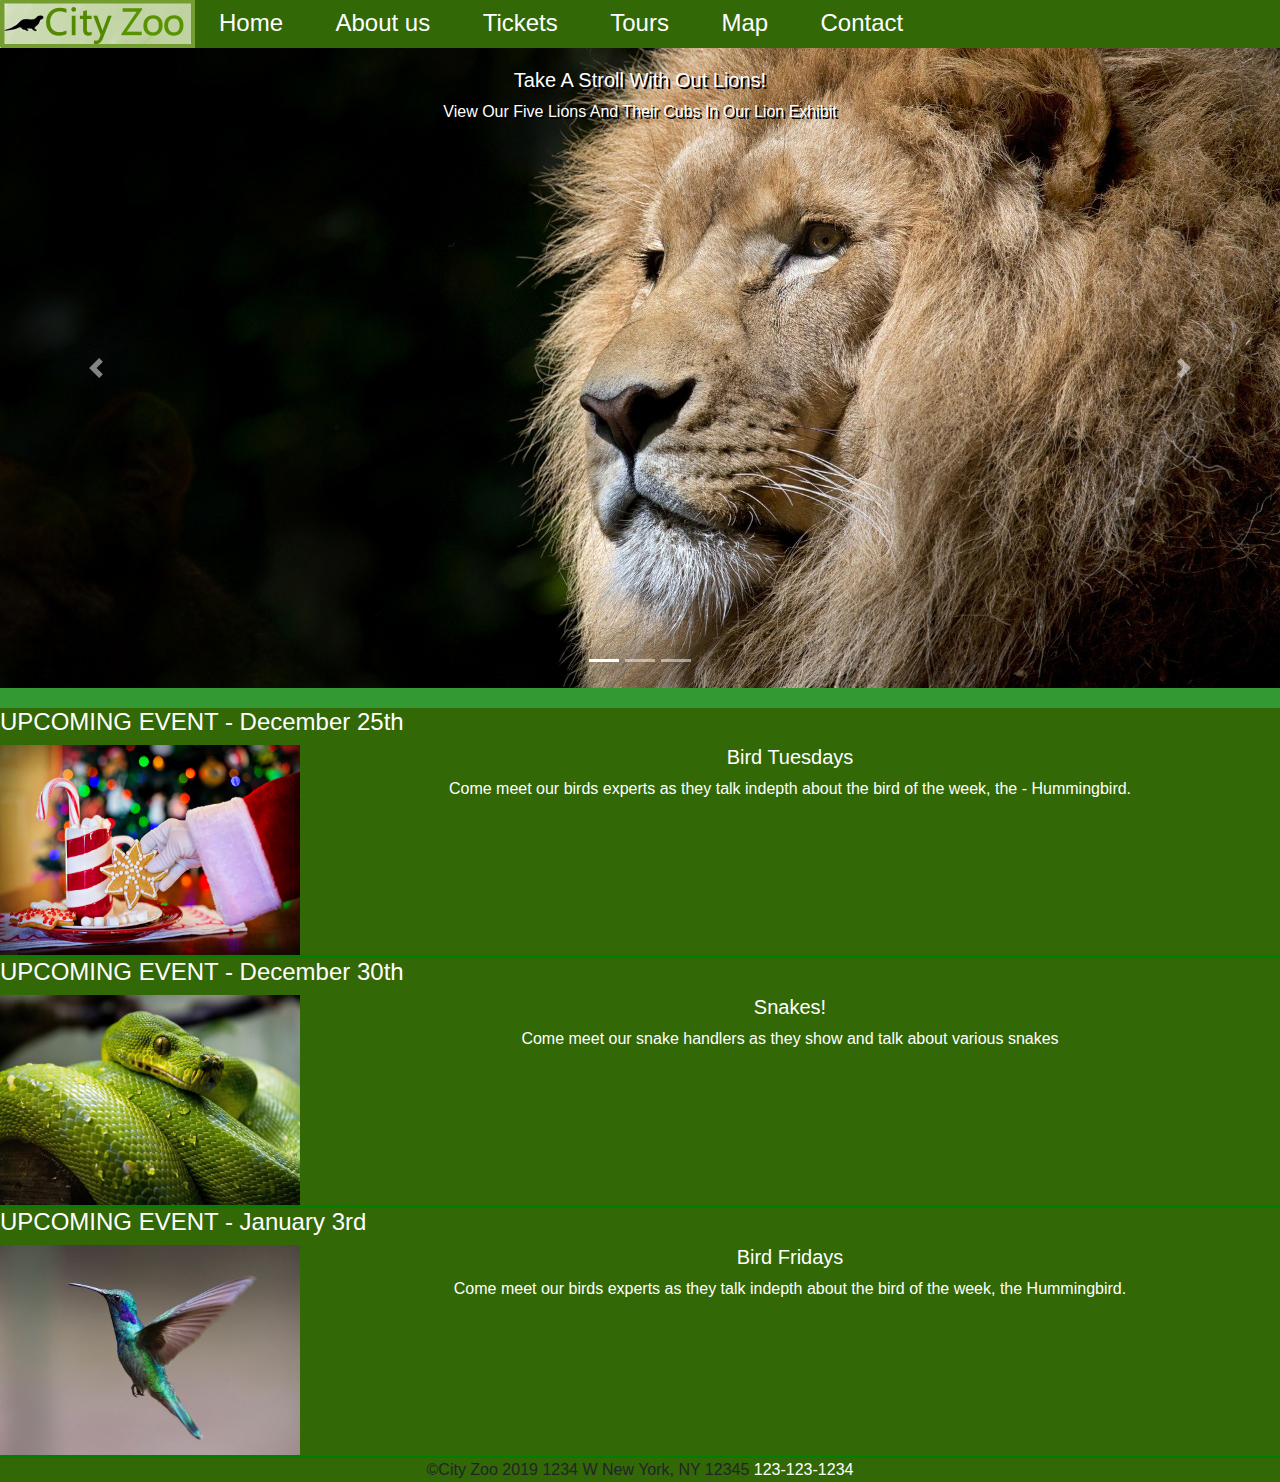
<file: Index.html>
﻿<!doctype html>
<html>
<head>
<meta charset="utf-8">
<title>City Zoo</title>
<link rel='icon' href='fav.ico' type='image/x-icon'/>
<link rel="stylesheet" href="testCSS.css">
<link rel="stylesheet" href="https://stackpath.bootstrapcdn.com/bootstrap/4.3.1/css/bootstrap.min.css" integrity="sha384-ggOyR0iXCbMQv3Xipma34MD+dH/1fQ784/j6cY/iJTQUOhcWr7x9JvoRxT2MZw1T" crossorigin="anonymous">
<meta name="viewport" content="width=device-width, initial-scale=1.0">

</head>

<body>
	
<nav>
<img src="logo3.PNG" id="logo">
  <ul>
      <li><a class="navButton" href="Index.html">Home</a></li>
      <li><a  class="navButton" href="aboutus.html">About us</a></li>
      <li><a  class="navButton" href="tickets.html">Tickets</a></li>
      <li><a  class="navButton" href="tour.html">Tours</a></li>
	  <li><a  class="navButton" href="map.html">Map</a></li>
      <li><a  class="navButton" href="contact.html">Contact</a></li>
  </ul>
</nav>
<main>
	
	
<div id="carouselExampleIndicators" class="carousel slide" data-ride="carousel">
  <ol class="carousel-indicators">
    <li data-target="#carouselExampleIndicators" data-slide-to="0" class="active"></li>
    <li data-target="#carouselExampleIndicators" data-slide-to="1"></li>
    <li data-target="#carouselExampleIndicators" data-slide-to="2"></li>
  </ol>
  <div class="carousel-inner">
    <div class="carousel-item active">
      <img src="lion.jpg" class="d-block w-100" alt="Lion Exhibit">
      <div class="carousel-caption d-none d-md-block">
         <h5>Take a stroll with out Lions!</h5>
         <p>View our five lions and their cubs in our Lion exhibit</p>
      </div>
    </div>
    <div class="carousel-item">
      <img src="tiger.jpg" class="d-block w-100" alt="Tiger Exhibit">
      <div class="carousel-caption d-none d-md-block">
        <h5>New Tiger exhibit</h5>
        <p>Visit our new friends at the Tiger exhibit</p>
       </div>
    </div>
    <div class="carousel-item">
      <img src="aquarium.jpg" class="d-block w-100" alt="Shark Exhibit">
      <div class="carousel-caption d-none d-md-block">
         <h5>In the shark tank</h5>
          <p>Come visit our world renowned Shark exhibit today!</p>
      </div>
    </div>
  </div>
  <a class="carousel-control-prev" href="#carouselExampleIndicators" role="button" data-slide="prev">
    <span class="carousel-control-prev-icon" aria-hidden="true"></span>
    <span class="sr-only">Previous</span>
  </a>
  <a class="carousel-control-next" href="#carouselExampleIndicators" role="button" data-slide="next">
    <span class="carousel-control-next-icon" aria-hidden="true"></span>
    <span class="sr-only">Next</span>
  </a>
</div>	  

<div id="wrap">
	<div class="left">
	<h4>UPCOMING EVENT - December 25th</h4>
	<img src="santa.jpg" id="wrappic" height="85%" width="100%" alt="Santa">
	<h5 align="center">Bird Tuesdays</h5>
	<p align="center">Come meet our birds experts as they talk indepth about the bird of the week, the - <bold>Hummingbird</bold>.</p>
	</div>

    <div class="right2">
	<h4> UPCOMING EVENT - December 30th</h4>
	<img src="snake.jpg" id="wrappic" height="85%" width="100%" alt="Snakes">
	<h5 align="center">Snakes!</h5>
	<p align="center">Come meet our snake handlers as they show and talk about various snakes</p>


	</div>
	
	<div class="right">
	<h4> UPCOMING EVENT - January 3rd</h4>
	<img src="hummingbird.jpg" id="wrappic" height="85%" width="100%" alt="Hummingbird">
	<h5 align="center">Bird Fridays</h5>
	<p align="center">Come meet our birds experts as they talk indepth about the bird of the week, the <bold>Hummingbird</bold>.</p>


	</div>
	



</div>
	
	
	
	
<script src="https://code.jquery.com/jquery-3.3.1.slim.min.js" integrity="sha384-q8i/X+965DzO0rT7abK41JStQIAqVgRVzpbzo5smXKp4YfRvH+8abtTE1Pi6jizo" crossorigin="anonymous"></script>
    <script src="https://cdnjs.cloudflare.com/ajax/libs/popper.js/1.14.7/umd/popper.min.js" integrity="sha384-UO2eT0CpHqdSJQ6hJty5KVphtPhzWj9WO1clHTMGa3JDZwrnQq4sF86dIHNDz0W1" crossorigin="anonymous"></script>
    <script src="https://stackpath.bootstrapcdn.com/bootstrap/4.3.1/js/bootstrap.min.js" integrity="sha384-JjSmVgyd0p3pXB1rRibZUAYoIIy6OrQ6VrjIEaFf/nJGzIxFDsf4x0xIM+B07jRM" crossorigin="anonymous"></script>
	
</main>
	
<footer>
<bold>©City Zoo 2019</bold>
1234 W New York, NY 12345
<a href="tel:123-123-1234">123-123-1234</a>
</footer>
	
	
</body>
</html>
</file>
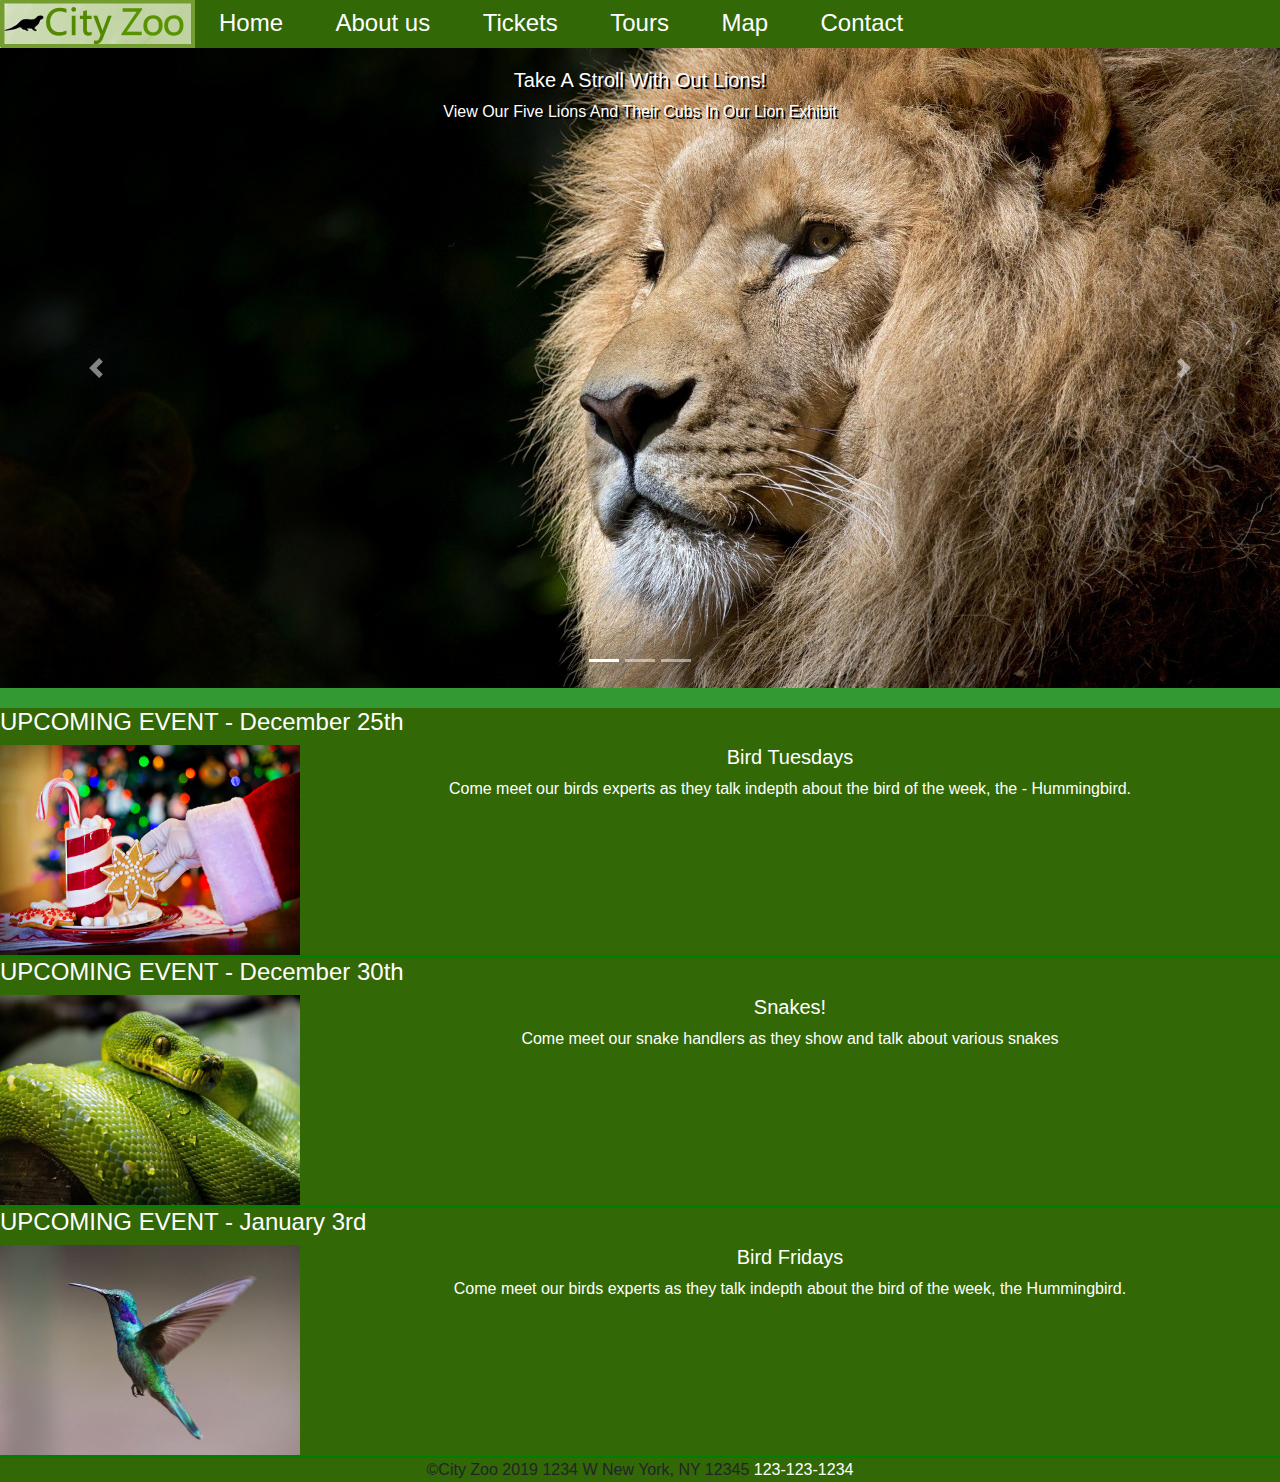
<file: index.html>
﻿<!doctype html>
<html>
<head>
<meta charset="utf-8">
<title>City Zoo</title>
<link rel='icon' href='fav.ico' type='image/x-icon'/>
<link rel="stylesheet" href="testCSS.css">
<link rel="stylesheet" href="https://stackpath.bootstrapcdn.com/bootstrap/4.3.1/css/bootstrap.min.css" integrity="sha384-ggOyR0iXCbMQv3Xipma34MD+dH/1fQ784/j6cY/iJTQUOhcWr7x9JvoRxT2MZw1T" crossorigin="anonymous">
<meta name="viewport" content="width=device-width, initial-scale=1.0">

</head>

<body>
	
<nav>
<img src="logo3.PNG" id="logo">
  <ul>
      <li><a class="navButton" href="index.html">Home</a></li>
      <li><a  class="navButton" href="aboutus.html">About us</a></li>
      <li><a  class="navButton" href="tickets.html">Tickets</a></li>
      <li><a  class="navButton" href="tour.html">Tours</a></li>
	  <li><a  class="navButton" href="map.html">Map</a></li>
      <li><a  class="navButton" href="contact.html">Contact</a></li>
  </ul>
</nav>
<main>
	
	
<div id="carouselExampleIndicators" class="carousel slide" data-ride="carousel">
  <ol class="carousel-indicators">
    <li data-target="#carouselExampleIndicators" data-slide-to="0" class="active"></li>
    <li data-target="#carouselExampleIndicators" data-slide-to="1"></li>
    <li data-target="#carouselExampleIndicators" data-slide-to="2"></li>
  </ol>
  <div class="carousel-inner">
    <div class="carousel-item active">
      <img src="lion.jpg" class="d-block w-100" alt="Lion Exhibit">
      <div class="carousel-caption d-none d-md-block">
         <h5>Take a stroll with out Lions!</h5>
         <p>View our five lions and their cubs in our Lion exhibit</p>
      </div>
    </div>
    <div class="carousel-item">
      <img src="tiger.jpg" class="d-block w-100" alt="Tiger Exhibit">
      <div class="carousel-caption d-none d-md-block">
        <h5>New Tiger exhibit</h5>
        <p>Visit our new friends at the Tiger exhibit</p>
       </div>
    </div>
    <div class="carousel-item">
      <img src="aquarium.jpg" class="d-block w-100" alt="Shark Exhibit">
      <div class="carousel-caption d-none d-md-block">
         <h5>In the shark tank</h5>
          <p>Come visit our world renowned Shark exhibit today!</p>
      </div>
    </div>
  </div>
  <a class="carousel-control-prev" href="#carouselExampleIndicators" role="button" data-slide="prev">
    <span class="carousel-control-prev-icon" aria-hidden="true"></span>
    <span class="sr-only">Previous</span>
  </a>
  <a class="carousel-control-next" href="#carouselExampleIndicators" role="button" data-slide="next">
    <span class="carousel-control-next-icon" aria-hidden="true"></span>
    <span class="sr-only">Next</span>
  </a>
</div>	  

<div id="wrap">
	<div class="left">
	<h4>UPCOMING EVENT - December 25th</h4>
	<img src="santa.jpg" id="wrappic" height="85%" width="100%" alt="Santa">
	<h5 align="center">Bird Tuesdays</h5>
	<p align="center">Come meet our birds experts as they talk indepth about the bird of the week, the - <bold>Hummingbird</bold>.</p>
	</div>

    <div class="right2">
	<h4> UPCOMING EVENT - December 30th</h4>
	<img src="snake.jpg" id="wrappic" height="85%" width="100%" alt="Snakes">
	<h5 align="center">Snakes!</h5>
	<p align="center">Come meet our snake handlers as they show and talk about various snakes</p>


	</div>
	
	<div class="right">
	<h4> UPCOMING EVENT - January 3rd</h4>
	<img src="hummingbird.jpg" id="wrappic" height="85%" width="100%" alt="Hummingbird">
	<h5 align="center">Bird Fridays</h5>
	<p align="center">Come meet our birds experts as they talk indepth about the bird of the week, the <bold>Hummingbird</bold>.</p>


	</div>
	



</div>
	
	
	
	
<script src="https://code.jquery.com/jquery-3.3.1.slim.min.js" integrity="sha384-q8i/X+965DzO0rT7abK41JStQIAqVgRVzpbzo5smXKp4YfRvH+8abtTE1Pi6jizo" crossorigin="anonymous"></script>
    <script src="https://cdnjs.cloudflare.com/ajax/libs/popper.js/1.14.7/umd/popper.min.js" integrity="sha384-UO2eT0CpHqdSJQ6hJty5KVphtPhzWj9WO1clHTMGa3JDZwrnQq4sF86dIHNDz0W1" crossorigin="anonymous"></script>
    <script src="https://stackpath.bootstrapcdn.com/bootstrap/4.3.1/js/bootstrap.min.js" integrity="sha384-JjSmVgyd0p3pXB1rRibZUAYoIIy6OrQ6VrjIEaFf/nJGzIxFDsf4x0xIM+B07jRM" crossorigin="anonymous"></script>
	
</main>
	
<footer>
<bold>©City Zoo 2019</bold>
1234 W New York, NY 12345
<a href="tel:123-123-1234">123-123-1234</a>
</footer>
	
	
</body>
</html>
</file>
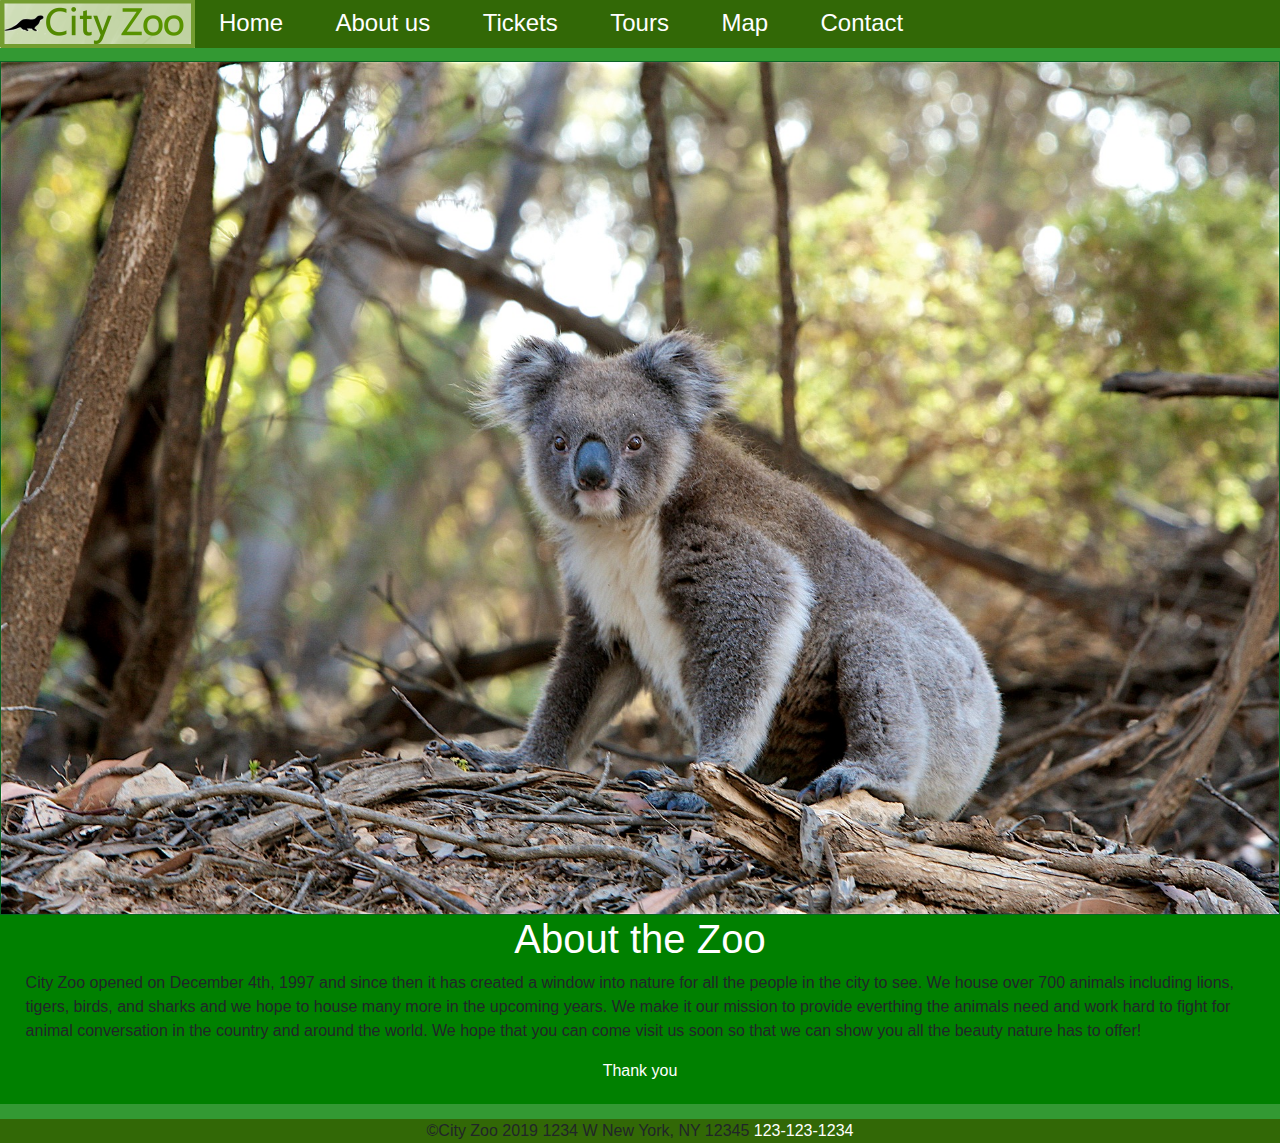
<file: aboutus.html>
﻿<!DOCTYPE html PUBLIC "-//W3C//DTD XHTML 1.0 Transitional//EN" "http://www.w3.org/TR/xhtml1/DTD/xhtml1-transitional.dtd">
<html xmlns="http://www.w3.org/1999/xhtml">

<head>
<title>About us-City Zoo</title>

<link rel='icon' href='fav.ico' type='image/x-icon'/>
<link rel="stylesheet" type="text/css" href="testCSS.css"/>
<link rel="stylesheet" href="https://stackpath.bootstrapcdn.com/bootstrap/4.3.1/css/bootstrap.min.css" integrity="sha384-ggOyR0iXCbMQv3Xipma34MD+dH/1fQ784/j6cY/iJTQUOhcWr7x9JvoRxT2MZw1T" crossorigin="anonymous"/>
<meta content="text/html; charset=utf-8" http-equiv="Content-Type" />
<title>Untitled 1</title>
</head>
<body>
<nav>
<img src="logo3.PNG" id="logo" alt="City Zoo Logo"/>
  <ul>
      <li><a class="navButton" href="index.html">Home</a></li>
      <li><a  class="navButton" href="aboutus.html">About us</a></li>
      <li><a  class="navButton" href="tickets.html">Tickets</a></li>
      <li><a  class="navButton" href="tour.html">Tours</a></li>
	  <li><a  class="navButton" href="map.html">Map</a></li>
      <li><a  class="navButton" href="contact.html">Contact</a></li>
  </ul>
</nav>
<main>
	<img src="Koala.jpg" alt="Koala" id="aboutpic" height="844" width="1500">	
	<div id="Abouttext">
	<h1 id="AU" align="center">About the Zoo</h1>
	<p> City Zoo opened on December 4th, 1997 and since then it has created a window into nature for all the people in the city to see. We house over 700 animals including lions, tigers, birds, and sharks and we hope to house many more in the upcoming years.
	We make it our mission to provide everthing the animals need and work hard to fight for animal conversation in the country and around the world. We hope that you can come visit us soon so that we can show you all the beauty nature has to offer!
	</p>
	<p align="center" id="TY">Thank you</p>
	</div>
	

</main>
<footer id="AboutusF">
<bold>©City Zoo 2019</bold>
1234 W New York, NY 12345
<a href="tel:123-123-1234">123-123-1234</a>
</footer>
</body>

</html>
</file>
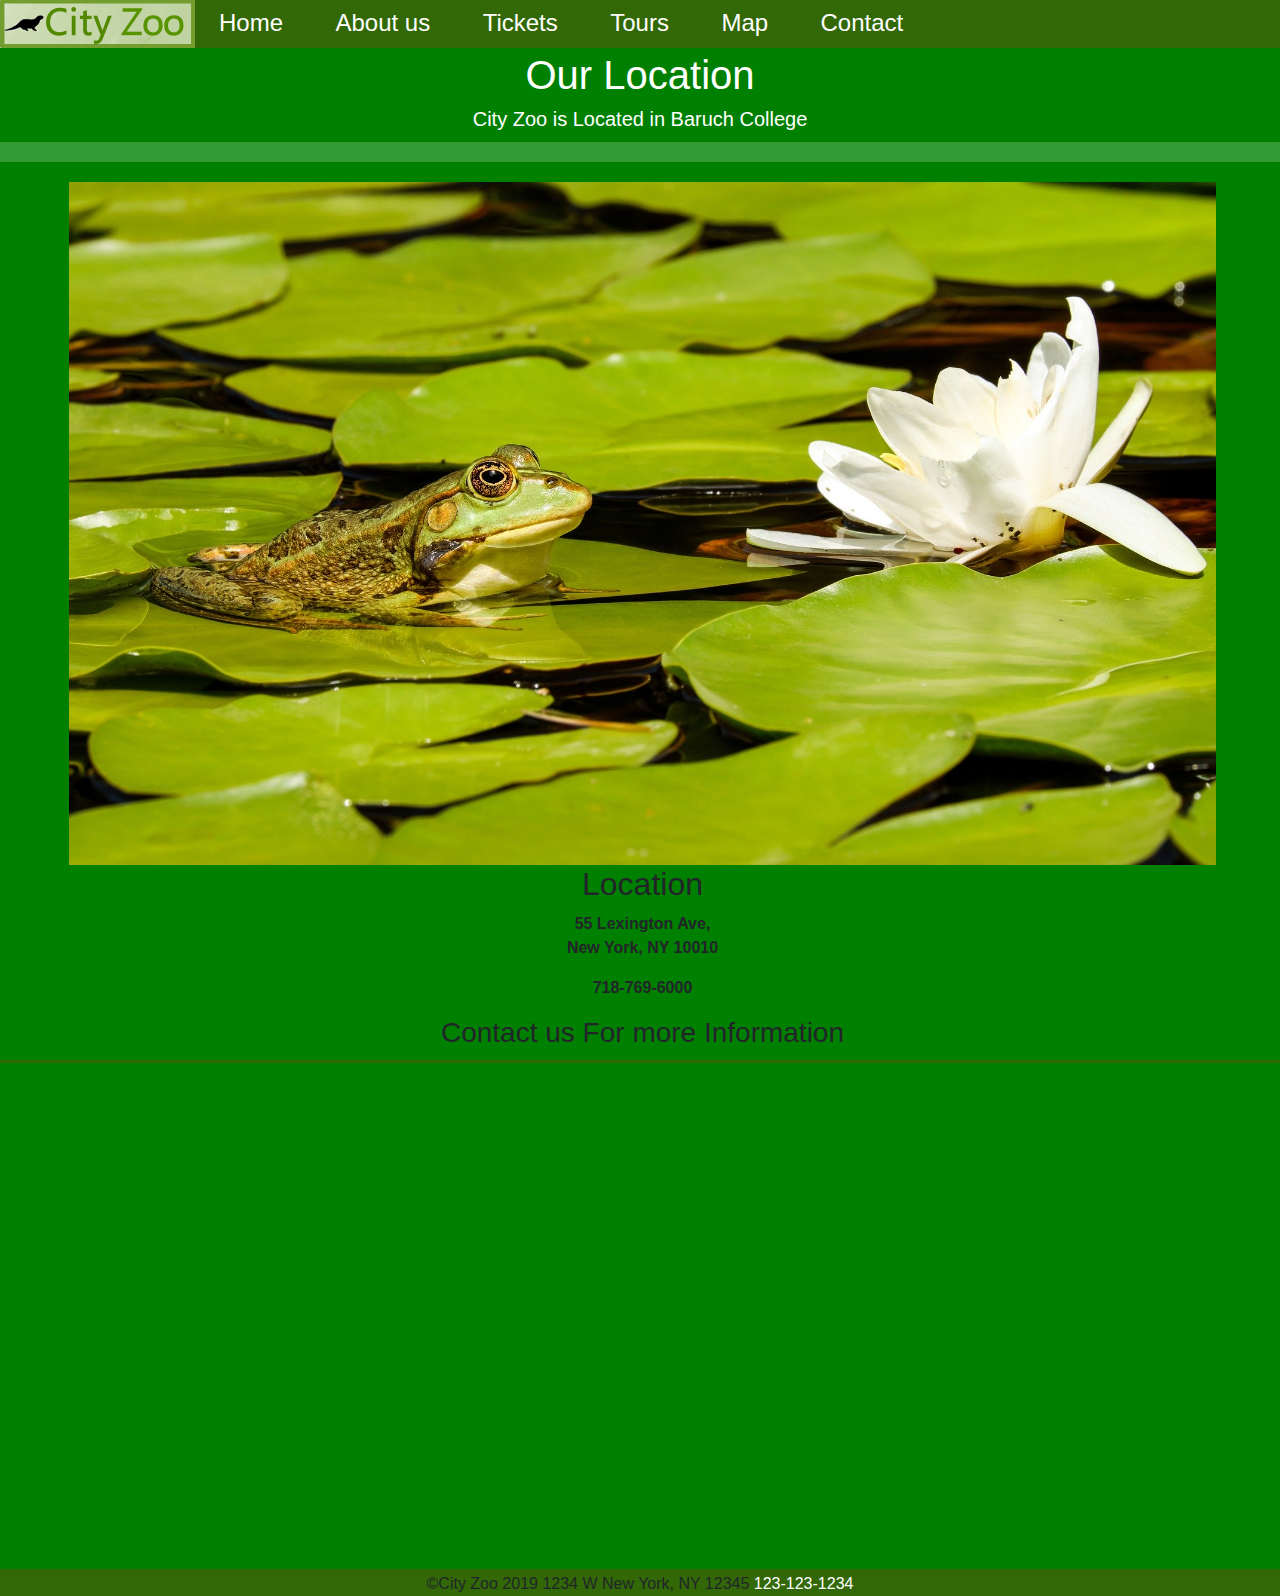
<file: map.html>
﻿<!doctype html>
<html>
<head>
<meta charset="utf-8">
<title>Map-City Zoo</title>
<link rel='icon' href='fav.ico' type='image/x-icon'/>

<link rel="stylesheet" href="testCSS.css">
<link rel="stylesheet" href="https://stackpath.bootstrapcdn.com/bootstrap/4.3.1/css/bootstrap.min.css" integrity="sha384-ggOyR0iXCbMQv3Xipma34MD+dH/1fQ784/j6cY/iJTQUOhcWr7x9JvoRxT2MZw1T" crossorigin="anonymous">
<meta name="viewport" content="width=device-width, initial-scale=1.0">

</head>

<body>
	
<nav>
<img src="logo3.PNG" id="logo">
  <ul>
      <li><a class="navButton" href="index.html">Home</a></li>
      <li><a  class="navButton" href="aboutus.html">About us</a></li>
      <li><a  class="navButton" href="tickets.html">Tickets</a></li>
      <li><a  class="navButton" href="tour.html">Tours</a></li>
	  <li><a  class="navButton" href="map.html">Map</a></li>
      <li><a  class="navButton" href="contact.html">Contact</a></li>
  </ul>
</nav>
<main>
<div id="tickettop">
<h1>Our Location</h1>
<h5 align="center">City Zoo is Located in Baruch College</h5>
</div>

<div id="wrapmap">
<div id="mapleft">
<img src="frog.jpg" alt="frog" height="auto" width="90%" id="mappic">
<h2>Location</h2>
<p><strong>55 Lexington Ave, </strong><br /><strong>New York, NY 10010</strong><br />
	<p><strong>718-769-6000</strong></p>
<h3>Contact us For more Information</h3>
</div>
<div id="mapright">
<div class="mapouter"><iframe src="https://www.google.com/maps/embed?pb=!1m18!1m12!1m3!1d3022.979014788392!2d-73.98534538459415!3d40.74048727932881!2m3!1f0!2f0!3f0!3m2!1i1024!2i768!4f13.1!3m3!1m2!1s0x89c259a7550271dd%3A0xec88233d3a5d270f!2sBaruch%20College!5e0!3m2!1sen!2sus!4v1575858565544!5m2!1sen!2sus" width="100%" height="450" frameborder="0" style="border:0;" allowfullscreen=""></iframe></div>



</main>
	
<footer>
<bold>©City Zoo 2019</bold>
1234 W New York, NY 12345
<a href="tel:123-123-1234">123-123-1234</a>
</footer>
	
	
</body>
</html>
</file>
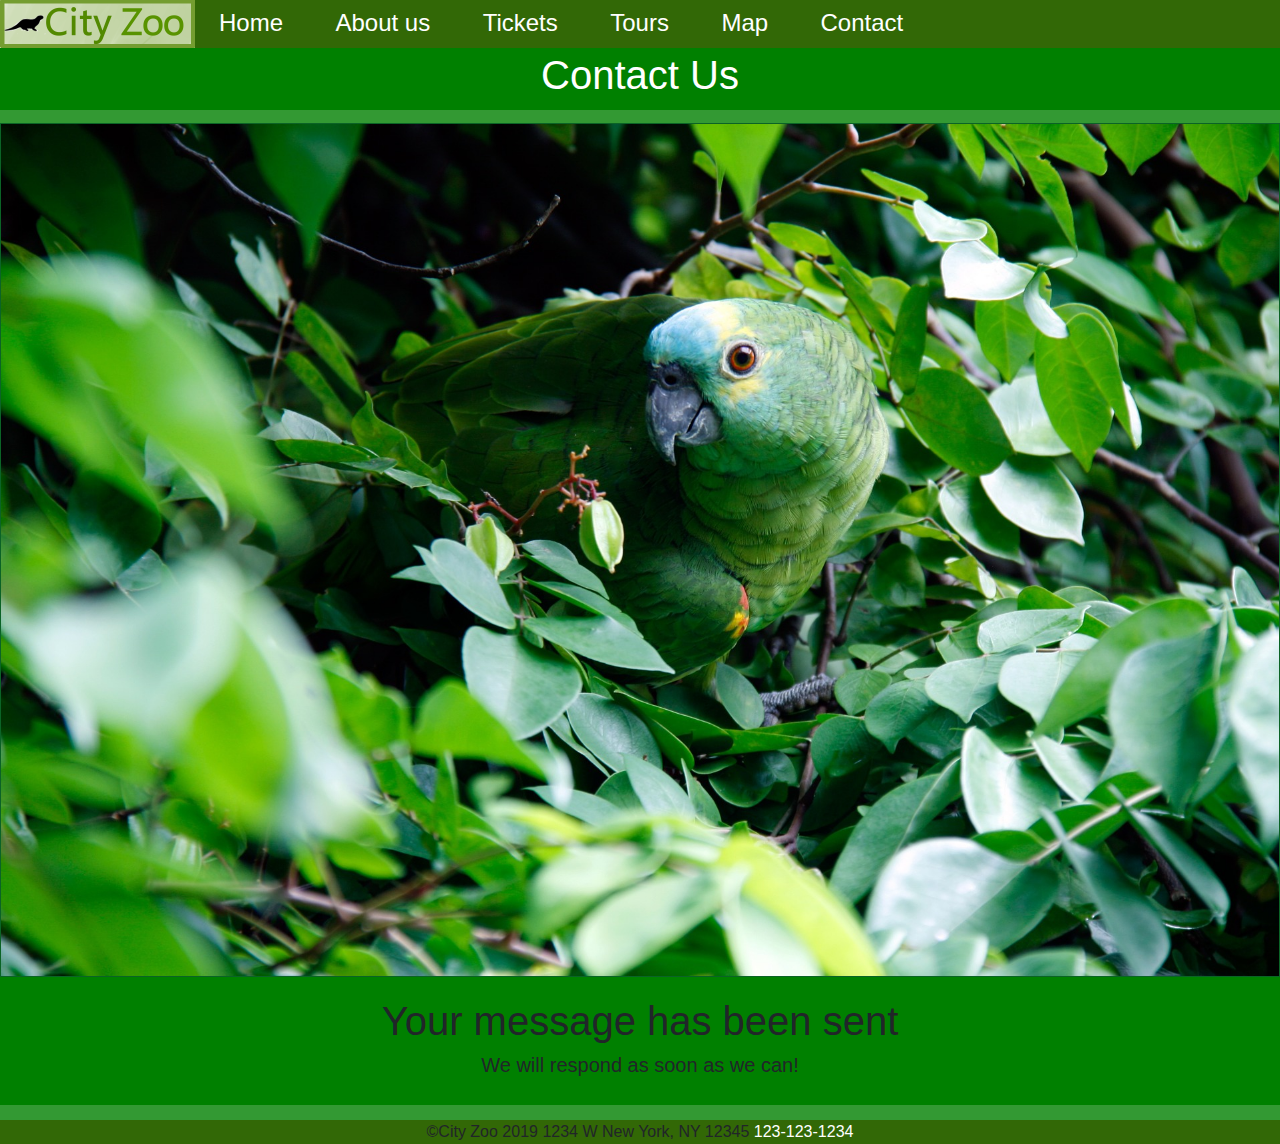
<file: thanks.html>
﻿<!DOCTYPE html PUBLIC "-//W3C//DTD XHTML 1.0 Transitional//EN" "http://www.w3.org/TR/xhtml1/DTD/xhtml1-transitional.dtd">
<html xmlns="http://www.w3.org/1999/xhtml">

<head>
<meta charset="utf-8">
<title>Thanks You-City Zoo</title>
<link rel='icon' href='fav.ico' type='image/x-icon'/>

<link rel="stylesheet" href="testCSS.css">
<link rel="stylesheet" href="https://stackpath.bootstrapcdn.com/bootstrap/4.3.1/css/bootstrap.min.css" integrity="sha384-ggOyR0iXCbMQv3Xipma34MD+dH/1fQ784/j6cY/iJTQUOhcWr7x9JvoRxT2MZw1T" crossorigin="anonymous">
<meta name="viewport" content="width=device-width, initial-scale=1.0">
</head>

<body>
<nav>
<img src="logo3.PNG" id="logo">
  <ul>
      <li><a class="navButton" href="index.html">Home</a></li>
      <li><a  class="navButton" href="aboutus.html">About us</a></li>
      <li><a  class="navButton" href="tickets.html">Tickets</a></li>
      <li><a  class="navButton" href="tour.html">Tours</a></li>
	  <li><a  class="navButton" href="map.html">Map</a></li>
      <li><a  class="navButton" href="contact.html">Contact</a></li>
  </ul>
</nav>
<main>
<div id="tickettop">
<h1> Contact Us</h1>
</div>
<img src="thankspicture.jpg" alt="Koala" id="aboutpic" height="844" width="1200">	
<div id="thankyou">
<h1>Your message has been sent</h1>
<h5 align="center">We will respond as soon as we can! </h5>
</div>

</main>
<footer id="AboutusF">
<bold>©City Zoo 2019</bold>
1234 W New York, NY 12345
<a href="tel:123-123-1234">123-123-1234</a>
</footer>

</body>

</html>
</file>
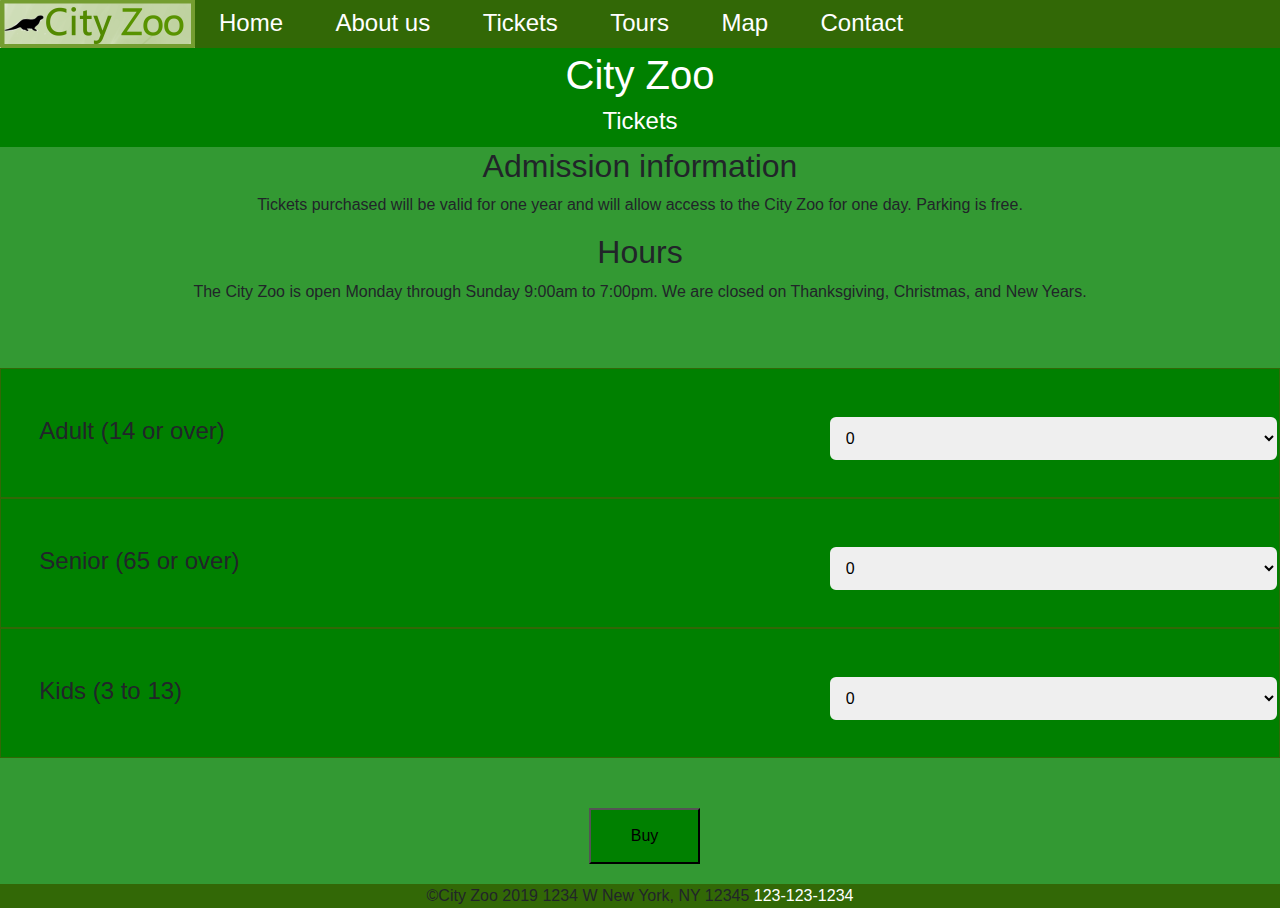
<file: tickets.html>
﻿<!DOCTYPE html PUBLIC "-//W3C//DTD XHTML 1.0 Transitional//EN" "http://www.w3.org/TR/xhtml1/DTD/xhtml1-transitional.dtd">
<html xmlns="http://www.w3.org/1999/xhtml">

<head>
<title>Tickets-City Zoo</title>

<link rel='icon' href='fav.ico' type='image/x-icon'/>

<link rel="stylesheet" type="text/css" href="testCSS.css"/>
<meta name="viewport" content="width=device-width, initial-scale=1.0"/>
<link rel="stylesheet" href="https://stackpath.bootstrapcdn.com/bootstrap/4.3.1/css/bootstrap.min.css" integrity="sha384-ggOyR0iXCbMQv3Xipma34MD+dH/1fQ784/j6cY/iJTQUOhcWr7x9JvoRxT2MZw1T" crossorigin="anonymous"/>
<meta content="text/html; charset=utf-8" http-equiv="Content-Type" />
<title>Tickets</title>
</head>

<body>
<nav>
<img src="logo3.PNG" id="logo" alt="City Zoo Logo"/>
  <ul>
      <li><a class="navButton" href="index.html">Home</a></li>
      <li><a  class="navButton" href="aboutus.html">About us</a></li>
      <li><a  class="navButton" href="tickets.html">Tickets</a></li>
      <li><a  class="navButton" href="tour.html">Tours</a></li>
	  <li><a  class="navButton" href="map.html">Map</a></li>
      <li><a  class="navButton" href="contact.html">Contact</a></li>
  </ul>
</nav>
<main>
<div id="tickettop">
    <h1 align="center">City Zoo</h1>
    <h4 align="center">Tickets</h4>
</div>

<div id="ticket-body">
     <h2 align="center">Admission information</h2>
     <p align="center">Tickets purchased will be valid for one year and will allow access to the City Zoo for one day. Parking is free.</p>
     <h2 align="center">Hours</h2>
     <p align="center">The City Zoo is open Monday through Sunday 9:00am to 7:00pm. We are closed on Thanksgiving, Christmas, and New Years.</p>
</div>


   <div id="tickets">
     <div id="containgeneral">
          <div class="left1">
             <br><br><h4>Adult (14 or over)</h4>
          </div>
          <div class="right1">
            <br><select name="D1">
                <option value="1">0</option>
                <option value="1">1</option>
                <option value="2">2</option>
                <option value="3">3</option>
                <option value="4">4</option>
            </select>
          </div>
      </div>
      <div id="containgeneral">
         <div class="left1">
            <br><br><h4>Senior (65 or over)</h4>
         </div>
         <div class="right1">
            <br><select>
               <option value="1">0</option>
               <option value="1">1</option>
               <option value="2">2</option>
               <option value="3">3</option>
               <option value="4">4</option>
            </select>
         </div>
       </div>
       <div id="containgeneral">
          <div class="left1">
              <br><br><h4>Kids (3 to 13)</h4>
          </div>
          <div class="right1">
             <br><select>
                  <option value="1">0</option>
                  <option value="1">1</option>
                  <option value="2">2</option>
                  <option value="3">3</option>
                  <option value="4">4</option>
              </select>
          </div>
           
       </div>
      
   </div>
 

<div id="buttondiv">
  <button type="button">Buy</button>
 </div>
</main>
<footer>
<bold>©City Zoo 2019</bold>
1234 W New York, NY 12345
<a href="tel:123-123-1234">123-123-1234</a>
</footer>
	

</body>


</html>
</file>
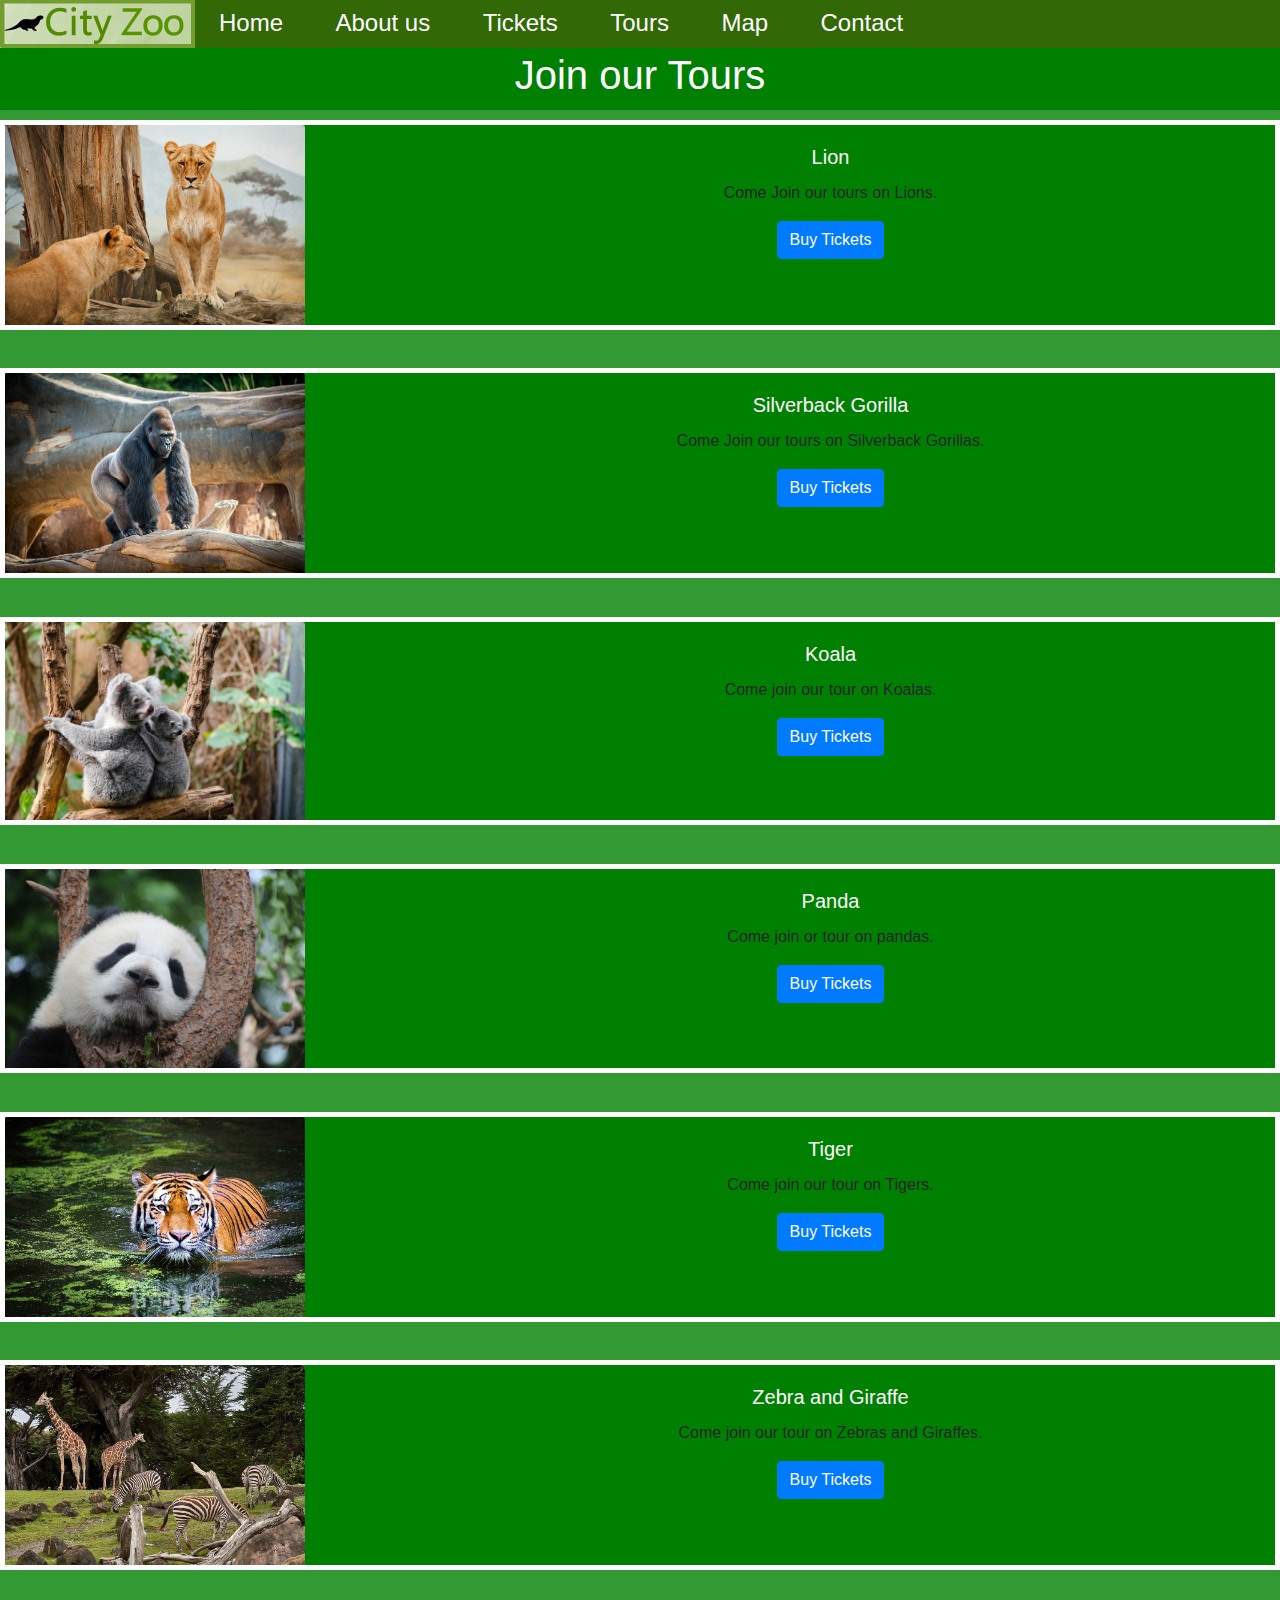
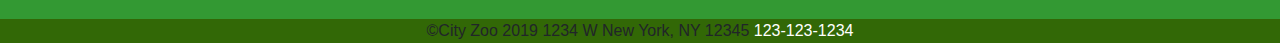
<file: tour.html>
﻿<!doctype html>
<html>
<head>
<meta charset="utf-8">
<title>City Zoo-Tours</title>
<link rel='icon' href='fav.ico' type='image/x-icon'/>
<link rel="stylesheet" href="testCSS.css">
<link rel="stylesheet" href="https://stackpath.bootstrapcdn.com/bootstrap/4.3.1/css/bootstrap.min.css" integrity="sha384-ggOyR0iXCbMQv3Xipma34MD+dH/1fQ784/j6cY/iJTQUOhcWr7x9JvoRxT2MZw1T" crossorigin="anonymous">
<meta name="viewport" content="width=device-width, initial-scale=1.0">

</head>

<body>
	
<nav>
<img src="logo3.PNG" id="logo">
  <ul>
      <li><a class="navButton" href="index.html">Home</a></li>
      <li><a  class="navButton" href="aboutus.html">About us</a></li>
      <li><a  class="navButton" href="tickets.html">Tickets</a></li>
      <li><a  class="navButton" href="tour.html">Tours</a></li>
	  <li><a  class="navButton" href="map.html">Map</a></li>
      <li><a  class="navButton" href="contact.html">Contact</a></li>
  </ul>
</nav>
	
<main>
<div id="tickettop">
	<h1>Join our Tours</h1>
</div>
<div id="allcards">
<div class="card1" >
  <img src="lions.jpg" class="card-img-top" alt="Lions">
  <div class="card-body">
    <h5 class="card-title">Lion</h5>
    <p class="card-text">Come Join our tours on Lions.</p>
    <a href="tickets.html" class="btn btn-primary">Buy Tickets</a>
  </div>
</div>
	
<div class="card1" >
  <img src="Western-Lowland-Gorilla-0088-8441-1080x720.jpg" class="card-img-top" alt="Gorillas">
  <div class="card-body">
    <h5 class="card-title">Silverback Gorilla</h5>
    <p class="card-text">Come Join our tours on Silverback Gorillas.</p>
    <a href="tickets.html" class="btn btn-primary">Buy Tickets</a>
  </div>
</div>
	
<div class="card1" >
  <img src="koala2.jpg" class="card-img-top" alt="Koalas">
  <div class="card-body">
    <h5 class="card-title">Koala</h5>
    <p class="card-text">Come join our tour on Koalas.</p>
    <a href="tickets.html" class="btn btn-primary">Buy Tickets</a>
  </div>
</div>

<div class="card1">
  <img src="panda.jpg" class="card-img-top" alt="panda">
  <div class="card-body">
    <h5 class="card-title">Panda</h5>
    <p class="card-text">Come join or tour on pandas.</p>
    <a href="tickets.html" class="btn btn-primary">Buy Tickets</a>
  </div>
</div>
	
<div class="card1">
  <img src="tiger.jpg" class="card-img-top" alt="tiger">
  <div class="card-body">
    <h5 class="card-title">Tiger</h5>
    <p class="card-text">Come join our tour on Tigers.</p>
    <a href="tickets.html" class="btn btn-primary">Buy Tickets</a>
  </div>
</div>
	
<div class="card1">
  <img src="photo-1534567153574-2b12153a87f0.jfif" class="card-img-top" alt="Zebra and Giraffe">
  <div class="card-body">
    <h5 class="card-title">Zebra and Giraffe</h5>
    <p class="card-text">Come join our tour on Zebras and Giraffes.</p>
    <a href="tickets.html" class="btn btn-primary">Buy Tickets</a>
  </div>
</div>
</div>
</main>
	
<footer class="footer">
<bold>©City Zoo 2019</bold>
1234 W New York, NY 12345
<a href="tel:123-123-1234">123-123-1234</a>
</footer>
	
	
</body>
</html>
</file>
<file: testCSS.css>
@charset "utf-8";
/* CSS Document */

.navButton{color:#FFFFFF; font-size: 1.5em ;margin-left: 1em;margin-right: 1em; text-decoration: none; margin-top:10px}

body{background-color:#339933 !important; margin:0;}

h1{text-align: center;}
/* Nav */
nav {background-color:#326806 ; height:48px;margin:0px;display: inline-block;width:100%; line-height:1.9 !important; font-size:16px; font-family:Arial, Helvetica, sans-serif; }	
nav ul{
	list-style-type:none;padding-left:0
}
nav li{display:inline-block}

nav li a:hover{
	color:lime; text-decoration:none
}

#logo{ float:left; }

/* Home Page */
.carousel-inner img {
	height:40rem;
	
	object-fit:cover;
}
.carousel-caption {
	top:0;
	bottom:auto;
	text-transform:capitalize!important;
	text-shadow:2px 2px 0 black;
}

#wrap {
	width:100%; padding-top:20px; padding-bottom:20px; height:300px; color:white;
}

.left{
	width:30%;
	background-color:#326806;
	min-width:450px;
	height:250px;
	float:left;
	margin-left:35px;
}
.right{
	width:30%;
	min-width:450px;
	background-color:#326806;
	height:250px;
	float:left;
	margin-right:10px}
	
.right2 {
	width:30%;
	min-width:450px;
	background-color:#326806;
	height:250px;
	float:left;
	margin-left:3%;
	margin-right:3%;

}

#eventhead{
	text-decoration:underline}
#wrappic{
max-width:300px; float:left;}

	
/* Footer */	

footer{background-color:#326806; text-align:center; width:100%; margin-bottom:0;margin-top:5%}

footer a {
	color:white
}


/* Tickets */	

#tickettop {padding-top:3px; padding-bottom:3px;color:white;background-color:green}



#tickets{width:40%; height:400px; margin-left:auto;margin-right:auto; margin-top:5%;}
select{
	padding-left:25px}
	
.right1{float:right; width:40%; padding-top:22px;padding-left:60px}


.left1{float:left; width:40%;padding-left:3%}
	
#containgeneral{width:100%;height:130px;border:thin #326806 solid; background-color:green}	

button{
	padding: 14px 40px; background-color:green;display:block;}
#buttondiv{
	margin-top:40px; margin-left:46%; margin-bottom:20px
}

/* About us */	

#aboutpic {margin-left:auto; margin-right: auto; display: block; margin-top: 1%;border:solid #0B6326 thin;}

#AU {color:white; size: 6; }

#Abouttext{background-color: green; width:1500px; margin-left: auto; margin-right:auto;padding-bottom:5px}

#Abouttext p{margin-left: 2%;margin-right: 2%}

#TY {
	color:white
}
#AboutusF {
	margin-top:15px
}

/* Contact us */	

input[type=text], select, textarea {
  width: 100%; 
  padding: 12px;  
  border: 2px solid green; 
  border-radius: 8px; 
  box-sizing: border-box; 
  margin-top: 6px; 
  margin-bottom: 16px; 
  resize: vertical 
}
input[type=tel], select, textarea {
  width: 100%; 
  padding: 12px;  
  border: 2px solid green; 
  border-radius: 8px; 
  box-sizing: border-box; 
  margin-top: 6px; 
  margin-bottom: 16px; 
  resize: vertical 
}
input[type=email], select, textarea {
  width: 100%; 
  padding: 12px; 
  border: 2px solid green; 
  border-radius: 8px; 
  box-sizing: border-box; 
  margin-top: 6px; 
  margin-bottom: 16px; 
  resize: vertical 
}

input[type=submit] {
  background-color: #4CAF50;
  color: white;
  padding: 12px 20px;
  border: none;
  border-radius: 4px;
  cursor: pointer;
}

input[type=submit]:hover {
  background-color: #45a049;
}

.container {
  border-radius: 5px;
  background-color: #f2f2f2;
  padding: 20px;
}

table {
	margin-bottom:270px
}
form {
	margin-top:15px
}

/* Thank you  */	

#thankyou {
	background-color:green; padding:20px 0 20px 0; width:1200px; margin-left:auto;margin-right:auto;
}


/* Map */	

#wrapmap{
	width:100%; padding-top:20px;height:700px;margin-bottom:100px}


.mapouter{margin: 10px;}

#mapleft {
	width:30%;
	background-color:green;
	float:left;
	margin-left:15%;
	padding-left:5px;
	text-align:center;
}
#mapright {
	background-color:green;
	float:right;
	margin-right:15%;
	width:30%;
	padding: 13px 0 13px 0}
#mappic{
	margin:20px auto 0 auto;
}
/*Tour */
#allcards{
	margin-top:100px; margin-bottom:200px; width:100%
}
.card1{border: solid thick white;margin-left:4.5%;display:inline-block; width:27%;margin-bottom:3%; background-color:green}
.card-title{
	color:white;}
.card-body{
	text-align:center
}



/* mobile responsiveness */	


#mobile{
	display:none}
#desktop{
	display:inline}

@media only screen and (max-width: 1500px) {
    .left, .right2, .right {
    width: 100%; margin:auto auto;border-bottom:medium green solid}
    #tickets {
	width:100%}
	#Abouttext{
	width:100%}
	#aboutpic{
	width:100%; display:block;height:auto}
	#thankyou {
	width:100%}
	footer{
	margin-top:0}
	#wrapmap {
	width:100%}
	#mapleft, #mapright { width: 100%; margin:auto auto;border-bottom:medium green solid; margin-bottom:3px;}
	.card1 {
	width:100%;margin-left:0;margin-right:0;}
	.card-img-top {
	max-width:300px; float:left}
	.card-body{
	margin-left:30%}
	#allcards{
	margin-top:10px; margin-bottom:10px;}

}

 

@media screen and (max-width: 1011px) {
  .left, .right2, .right {
    width: 100%; margin-left:0;margin-right:0;border-bottom:medium green solid}
    #tickets{
	width:100%
}
    nav ul{width:100%}
    nav ul li{
	display:block ; text-align:center;border-bottom:thin white solid}
	nav{height:50%;}
	#logo{
	float:none;margin-left:auto;margin-right:auto;display:block;width:50%}
	#mobile{
	display:inline}
	#desktop{
	display:none}
	main{
	height:auto}
	#Abouttext{
	width:100%}
	#aboutpic{
	width:100%; display:block;height:auto}
	footer{
	margin-top:0;margin-bottom:0;}
	#wrapmap {
	width:100%}
	#mapleft, #mapright { width: 100%; margin:auto auto;border-bottom:medium green solid; margin-bottom:3px;
	}	
	#mappic{
	width:90%; display:block; height:auto}
	.card1 {
	width:100%;margin-left:0;margin-right:0;}
	.card-img-top {
	max-width:300px; float:left}
	.card-body{
	margin-left:300px}
	#allcards{
	margin-top:3%; margin-bottom:3%;}

}
</file>
